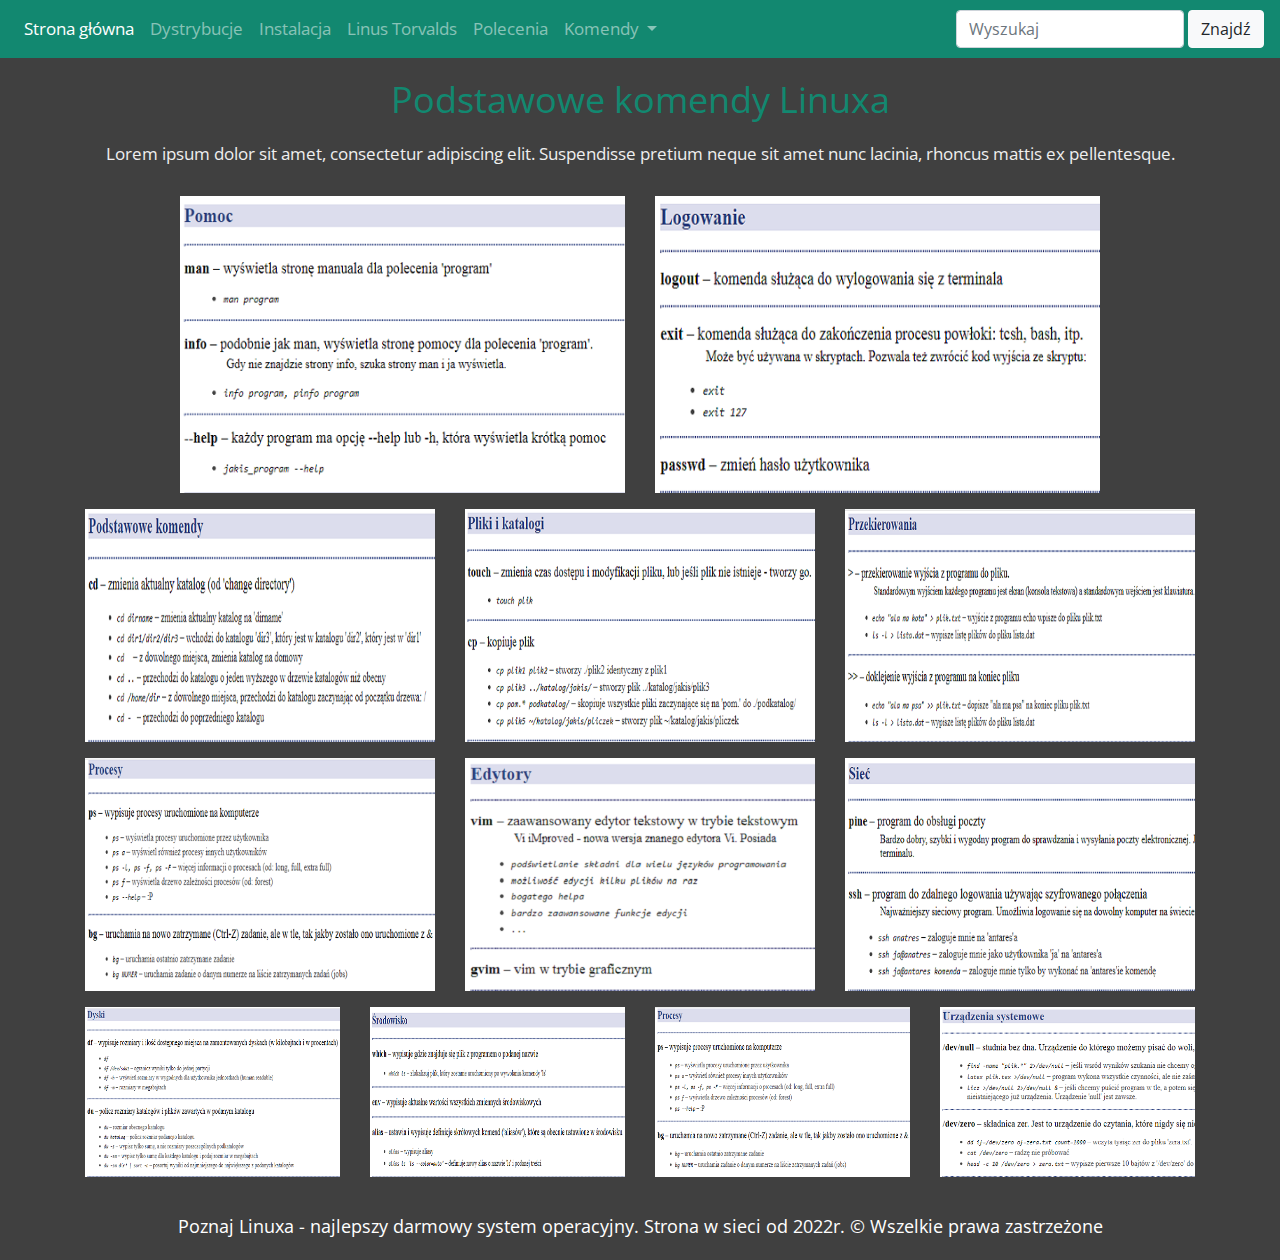
<file: polecenia.html>
<!DOCTYPE html>
<html lang="pl">
<head>

	<meta charset="utf-8">
	<meta name="viewport" content="width=device-width, initial-scale=1, shrink-to-fit=no">
	
	<title> Polecenia </title>
	<meta name="description" content="Wyszukiwarka poleceń Linux">
	<meta name="keywords" content="Linux">
	<meta http-equiv="X-Ua-Compatible" content="IE=edge">
	
	<link rel="stylesheet" href="css/bootstrap.min.css">
	<link rel="stylesheet" href="style2.css">
	<link href="https://fonts.googleapis.com/css?family=Open+Sans:400,700&amp;subset=latin-ext" rel="stylesheet">
	
	<!--[if lt IE 9]>
	<script src="https://cdnjs.cloudflare.com/ajax/libs/html5shiv/3.7.3/html5shiv.min.js"></script>
	<![endif]-->
	
</head>

<body>

	<header> 
	
		<nav class="navbar navbar-dark bg-polecenia navbar-expand-lg">
		
			<button class="navbar-toggler" type="button" data-toggle="collapse" data-target="#mainmenu" aria-controls="mainmenu" aria-expanded="false" aria-label="Przełącznik nawigacji">
				<span class="navbar-toggler-icon"></span>
			</button>
		
			<div class="collapse navbar-collapse" id="mainmenu">
			
				<ul class="navbar-nav mr-auto">
				
					<li class="nav-item active">
						<a class="nav-link" href="projekt.html" title="Przejdź do Strona Główna" > Strona główna </a>
					</li>
					
					<li class="nav-item">
					    <a class="nav-link" href="dystrybucje.html" title="Przejdź do Dystrybucje" > Dystrybucje </a>
					</li>
					
					<li class="nav-item">
						<a class="nav-link" href="instalacja.html" title="Przejdź do Instalacja" > Instalacja </a>
					</li>
					
					<li class="nav-item">
						<a class="nav-link" href="linus_torvalds.html" title="Przejdź do Linus Torvalds" > Linus Torvalds </a>
					</li>
					
					<li class="nav-item">
						<a class="nav-link" href="polecenia.html" title="Tu jesteś" > Polecenia </a>
					</li>
					
					<li class="nav-item dropdown">
						<a class="nav-link dropdown-toggle" href="#" data-toggle="dropdown" role="button" aria-expanded="false" id="submenu" aria-haspopup="true"> Komendy </a>
						
						<div class="dropdown-menu" aria-labelledby="submenu">
						
							<a class="dropdown-item" href="#"> Pomoc </a>
							
							<div class="dropdown-divider"></div>
							
							<a class="dropdown-item" href="#"> Logowanie </a>
							
							<div class="dropdown-divider"></div>
							
							<a class="dropdown-item" href="#"> Podstawowe komendy </a>
							
							<div class="dropdown-divider"></div>
							
							<a class="dropdown-item" href="#"> Pliki i katalogi </a>
							
							<div class="dropdown-divider"></div>
							
							<a class="dropdown-item" href="#"> Przekierowania </a>
							
							<div class="dropdown-divider"></div>
							
							<a class="dropdown-item" href="#"> Procesy </a>
							
							<div class="dropdown-divider"></div>
							
							<a class="dropdown-item" href="#"> Edytory </a>
							
							<div class="dropdown-divider"></div>
							
							<a class="dropdown-item" href="#"> Sieć </a>
							
							<div class="dropdown-divider"></div>
							
							<a class="dropdown-item" href="#"> Dyski </a>
							
							<div class="dropdown-divider"></div>
							
							<a class="dropdown-item" href="#"> Środowisko </a>
							
							<div class="dropdown-divider"></div>
							
							<a class="dropdown-item" href="#"> Urządzenia systemowe </a>
						
						</div>
						
					</li>
				
				</ul>
			
				<form class="form-inline">
				
					<input class="form-control mr-1" type="search" placeholder="Wyszukaj" aria-label="Wyszukaj">
					<button class="btn btn-light" type="submit">Znajdź</button>
				
				</form>
			
			</div>
		
		</nav>
	
	</header> 
	
	<main>
		
		<section class="polecenia">
		
			<div class="container">
				
				<header>
					
					<h1>Podstawowe komendy Linuxa</h1>
					<p>Lorem ipsum dolor sit amet, consectetur adipiscing elit. Suspendisse pretium neque sit amet nunc lacinia, rhoncus mattis ex pellentesque.</p>
						
				</header>
				
				<div class="row">
					
					<div class="col-sm-6 col-md-5 offset-md-1">
					
						<figure>
							<a href="#"><img src="img/1.jpg" alt=""></a>
							<figcaption> </figcaption>
						</figure>
					
					</div>
					
					<div class="col-sm-6 col-md-5">
					
						<figure>
							<a href="#"><img src="img/2.jpg" alt=""></a>
							<figcaption> </figcaption>
						</figure>
					
					</div>

					<div class="col-sm-6 col-md-4">
					
						<figure>
							<a href="#"><img src="img/3.jpg" alt=" "></a>
							<figcaption> </figcaption>
						</figure>
					
					</div>

					<div class="col-sm-6 col-md-4">
					
						<figure>
							<a href="#"><img src="img/4.jpg" alt=" "></a>
							<figcaption> </figcaption>
						</figure>
					
					</div>

					<div class="col-sm-6 col-md-4">
					
						<figure>
							<a href="#"><img src="img/5.jpg" alt=" "></a>
							<figcaption> </figcaption>
						</figure>
					
					</div>

					<div class="col-sm-6 col-md-4">
					
						<figure>
							<a href="#"><img src="img/6.jpg" alt=" "></a>
							<figcaption> </figcaption>
						</figure>
					
					</div>

					<div class="col-sm-6 col-md-4">
					
						<figure>
							<a href="#"><img src="img/7.jpg" alt=" "></a>
							<figcaption> </figcaption>
						</figure>
					
					</div>

					<div class="col-sm-6 col-md-4">
					
						<figure>
							<a href="#"><img src="img/8.jpg" alt=" "></a>
							<figcaption> </figcaption>
						</figure>
					
					</div>
					
					<div class="col-sm-6 col-md-3">
					
						<figure>
							<a href="#"><img src="img/9.jpg" alt=" "></a>
							<figcaption> </figcaption>
						</figure>
					
					</div>
					
					<div class="col-sm-6 col-md-3">
					
						<figure>
							<a href="#"><img src="img/10.jpg" alt=" "></a>
							<figcaption> </figcaption>
						</figure>
					
					</div>					
					
					<div class="col-sm-6 col-md-3">
					
						<figure>
							<a href="#"><img src="img/11.jpg" alt=" "></a>
							<figcaption> </figcaption>
						</figure>
					
					</div>						
					
					<div class="col-sm-6 col-md-3">
					
						<figure>
							<a href="#"><img src="img/12.jpg" alt=" "></a>
							<figcaption> </figcaption>
						</figure>
					
					</div>	
				
				</div>
				
			</div>	
				
		</section>
		
	</main>
	
	<script src="https://code.jquery.com/jquery-3.3.1.slim.min.js" integrity="sha384-q8i/X+965DzO0rT7abK41JStQIAqVgRVzpbzo5smXKp4YfRvH+8abtTE1Pi6jizo" crossorigin="anonymous"></script>
	
	<script src="https://cdnjs.cloudflare.com/ajax/libs/popper.js/1.14.3/umd/popper.min.js" integrity="sha384-ZMP7rVo3mIykV+2+9J3UJ46jBk0WLaUAdn689aCwoqbBJiSnjAK/l8WvCWPIPm49" crossorigin="anonymous"></script>
	
	<script src="js/bootstrap.min.js"></script>
	
	
	<div id="footer">
	  Poznaj Linuxa - najlepszy darmowy system operacyjny. Strona w sieci od 2022r. &copy; Wszelkie prawa zastrzeżone
	</div>
	
</body>
</html>
</file>
<file: style2.css>
body
{
	background-color: #404040; 
	color: #efefef;
    font-family: 'Open Sans', sans-serif;
    font-size: 17px;
}

h1
{
	font-size: 36px;
	font-weight: 400;
	color:  #128870; #C0D06F;
	margin: 20px;
}

#footer
{
	clear: both;
	color: white;
	text-align: center;
	padding: 20px;
	font-size: 18px;
}

.polecenia
{
	text-align: center;
}

.polecenia img
{
	width: 100%;
	height: auto;
}

.polecenia p
{
	margin-bottom: 30px;
}

.polecenia figcaption
{
	margin-top: 8px;
}

/*
.navbar-nav li:hover>.dropdown-menu
{
	display: block;
}
*/

.navbar
{
	min-height: 57px;
}

.bg-polecenia
{
	background-color: #128870; !important;
}
</file>
